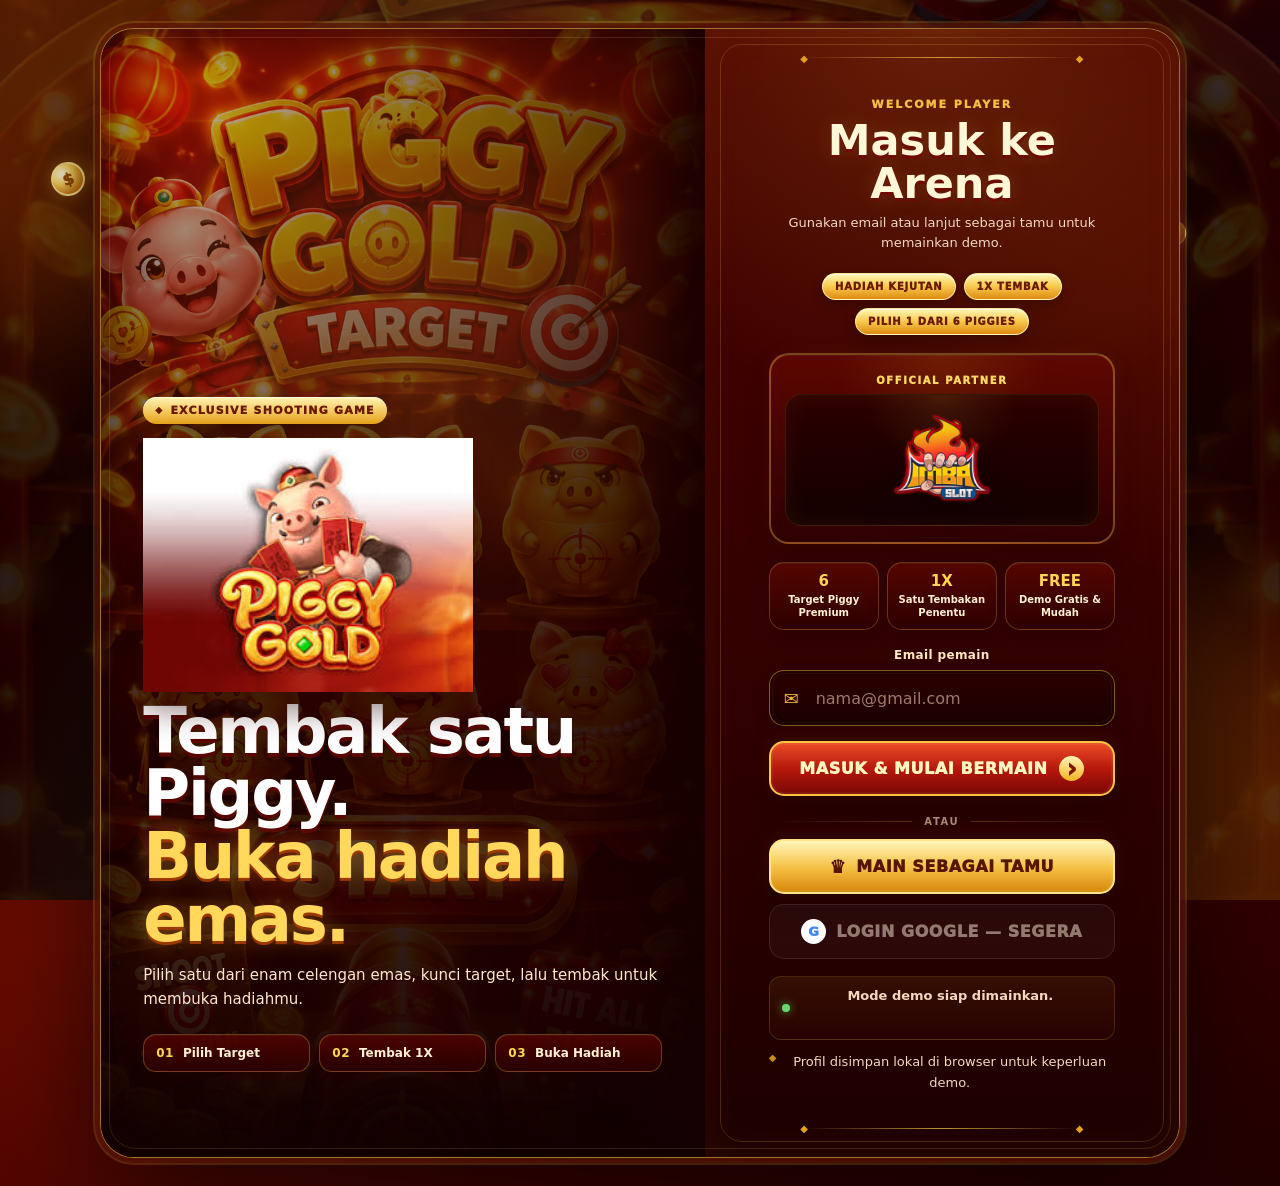
<file: index.html>
<!doctype html>
<html lang="id">
<head>
  <meta charset="utf-8" />
  <meta name="viewport" content="width=device-width, initial-scale=1, viewport-fit=cover" />
  <meta name="theme-color" content="#650600" />
  <meta name="description" content="Piggy Gold Target — game tembak hadiah sederhana." />
  <title>Piggy Gold Target</title>
  <link rel="icon" href="piggy-gold-logo.png" />
  <link rel="stylesheet" href="login.css?v=27" />
</head>
<body>
  <div class="luxury-bg" aria-hidden="true">
    <span class="glow glow-a"></span>
    <span class="glow glow-b"></span>
    <span class="coin coin-1">$</span>
    <span class="coin coin-2">$</span>
    <span class="coin coin-3">$</span>
    <span class="coin coin-4">$</span>
    <span class="coin coin-5">$</span>
    <span class="spark spark-1"></span>
    <span class="spark spark-2"></span>
    <span class="spark spark-3"></span>
  </div>

  <main class="login-shell">
    <section class="hero-panel" aria-label="Piggy Gold Target">
      <div class="hero-vignette"></div>
      <div class="hero-content">
        <span class="premium-badge">EXCLUSIVE SHOOTING GAME</span>
        <img class="hero-logo" src="piggy-gold-logo.png" alt="Piggy Gold" />
        <h1>Tembak satu Piggy.<br /><span>Buka hadiah emas.</span></h1>
        <p>Pilih satu dari enam celengan emas, kunci target, lalu tembak untuk membuka hadiahmu.</p>

        <div class="hero-features" aria-label="Fitur permainan">
          <div><b>01</b><span>Pilih Target</span></div>
          <div><b>02</b><span>Tembak 1X</span></div>
          <div><b>03</b><span>Buka Hadiah</span></div>
        </div>
      </div>
    </section>

    <section class="login-card" aria-label="Form login">
      <div class="ornament ornament-top"></div>
      <div class="ornament ornament-bottom"></div>

      <div class="login-heading">
        <span class="small-title">WELCOME PLAYER</span>
        <h2>Masuk ke Arena</h2>
        <p>Gunakan email atau lanjut sebagai tamu untuk memainkan demo.</p>

        <div class="login-hook">
          <span class="hook-pill">HADIAH KEJUTAN</span>
          <span class="hook-pill">1X TEMBAK</span>
          <span class="hook-pill">PILIH 1 DARI 6 PIGGIES</span>
        </div>

        <div class="partner-brand" aria-label="Logo IMBASLOT">
          <span class="partner-label">OFFICIAL PARTNER</span>
          <div class="partner-logo-wrap">
            <img class="partner-logo" src="imbaslot-logo.webp" alt="IMBASLOT" />
          </div>
        </div>

      <div class="player-attraction" aria-label="Keunggulan permainan">
        <div class="attraction-item"><b>6</b><span>Target Piggy Premium</span></div>
        <div class="attraction-item"><b>1X</b><span>Satu Tembakan Penentu</span></div>
        <div class="attraction-item"><b>FREE</b><span>Demo Gratis & Mudah</span></div>
      </div>

      <form id="loginForm" novalidate>
        <label for="emailInput">Email pemain</label>
        <div class="input-wrap">
          <span class="input-icon" aria-hidden="true">✉</span>
          <input id="emailInput" type="email" autocomplete="email" placeholder="nama@gmail.com" />
        </div>
        <button class="primary-button" type="submit">
          <span>MASUK &amp; MULAI BERMAIN</span>
          <i aria-hidden="true">›</i>
        </button>
      </form>

      <div class="separator"><span>ATAU</span></div>

      <button class="guest-button" id="guestBtn" type="button">
        <span class="guest-icon" aria-hidden="true">♛</span>
        MAIN SEBAGAI TAMU
      </button>

      <button class="google-button" id="googleBtn" type="button" disabled title="Aktif setelah konfigurasi Firebase diisi">
        <span class="google-mark">G</span>
        LOGIN GOOGLE — SEGERA
      </button>

      <div class="status-box">
        <span class="status-dot" aria-hidden="true"></span>
        <p class="status" id="statusText" role="status" aria-live="polite">Mode demo siap dimainkan.</p>
      </div>

      <div class="secure-note">
        <span aria-hidden="true">◆</span>
        <p>Profil disimpan lokal di browser untuk keperluan demo.</p>
      </div>
    </section>
  </main>

  <script src="login.js?v=27"></script>
</body>
</html>
</file>
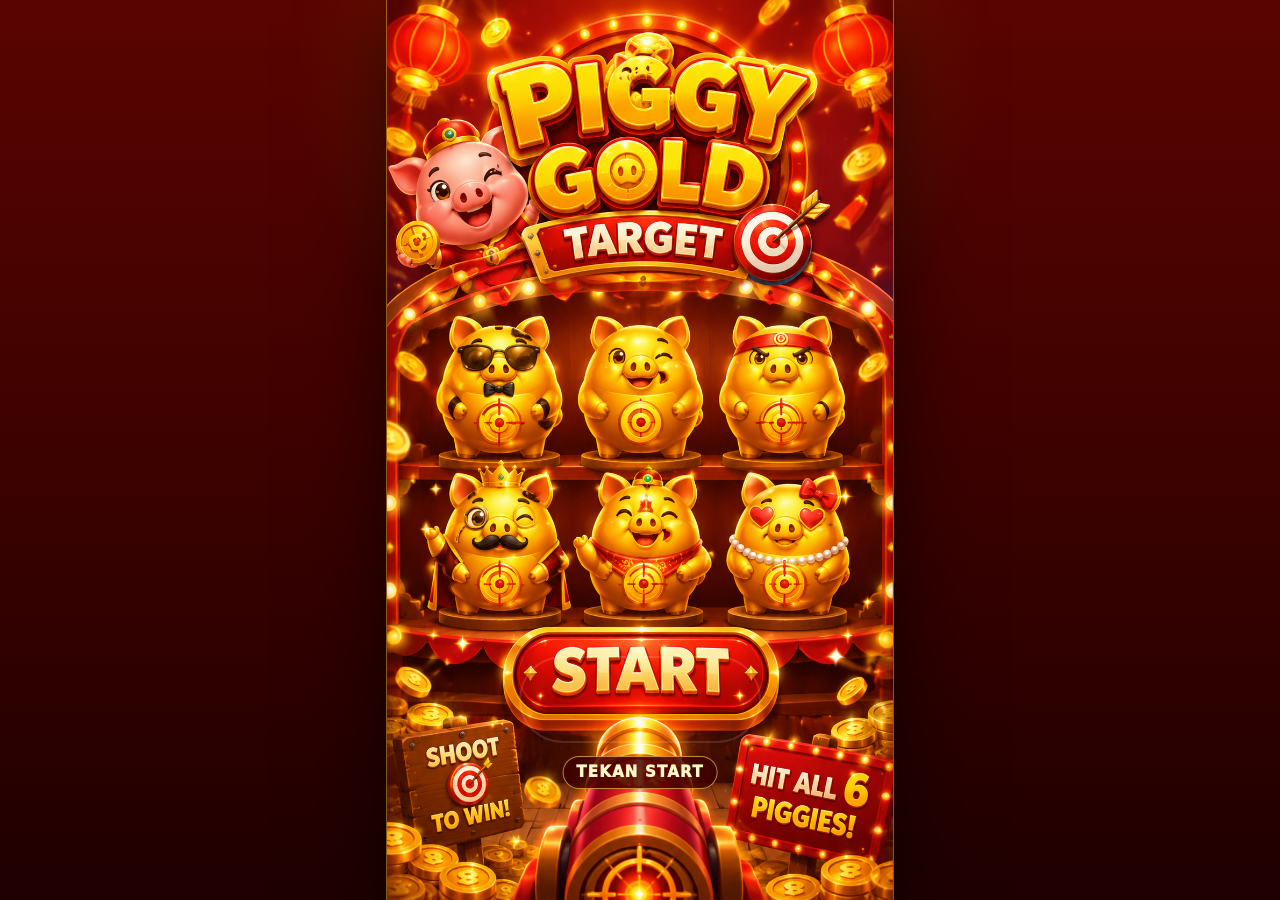
<file: game.html>
<!doctype html>
<html lang="id">
<head>
  <meta charset="utf-8" />
  <meta name="viewport" content="width=device-width, initial-scale=1, viewport-fit=cover" />
  <meta name="theme-color" content="#5d0500" />
  <meta name="description" content="Piggy Gold Target — pilih satu celengan emas, bidik, lalu tembak." />
  <title>Piggy Gold Target — Play</title>
  <link rel="icon" href="piggy-gold-logo.png" />
  <link rel="stylesheet" href="game.css?v=27" />
</head>
<body>
  <div class="loading-screen" id="loadingScreen" aria-live="polite">
    <img src="piggy-gold-logo.png" alt="Piggy Gold" />
    <div class="loading-bar"><span id="loadingProgress"></span></div>
    <p id="loadingText">Memuat permainan...</p>
  </div>

  <main class="game-shell" id="gameShell">
    <div class="portrait-stage" id="stage">
      <section class="scene start-scene is-active" id="startScene" aria-label="Layar mulai">
        <img src="start-screen.png" alt="Piggy Gold Target" draggable="false" />
        <button class="hotspot start-button" id="startButton" type="button" aria-label="Mulai permainan"></button>
        <div class="start-tip">TEKAN START</div>
      </section>

      <section class="scene play-scene" id="playScene" aria-label="Permainan Piggy Gold">
        <img class="game-background" src="gameplay-screen.png" alt="Enam target Piggy Gold" draggable="false" />
        <div class="money-mask" aria-hidden="true"></div>

        <div class="ambient-stage" aria-hidden="true">
          <span class="lantern-aura lantern-aura-left"></span>
          <span class="lantern-aura lantern-aura-right"></span>
          <span class="light-sweep"></span>
          <div class="floating-coins" id="floatingCoins"></div>
        </div>

        <div class="cannon-well" aria-hidden="true"></div>
        <div class="cannon-rig" id="cannonRig" aria-hidden="true">
          <div class="cannon-recoil" id="cannonRecoil">
            <img src="cannon-sprite.png" alt="" draggable="false" />
            <span class="cannon-energy"></span>
          </div>
        </div>

        <div class="top-panel">
          <div class="profile-chip" id="profileChip">PEMAIN TAMU</div>
          <div class="tools">
            <button id="soundButton" type="button" aria-label="Matikan suara">🔊</button>
            <button id="resetButton" type="button" aria-label="Ulang permainan">↻</button>
            <button id="exitButton" type="button" aria-label="Keluar">↪</button>
          </div>
        </div>

        <div class="status-banner" id="statusBanner">PILIH 1 DARI 6 PIGGIES</div>

        <div class="target-layer" id="targetLayer">
          <button class="pig-target pig-target-1" data-pig="1" type="button" aria-label="Pilih Piggy 1"><span>1</span></button>
          <button class="pig-target pig-target-2" data-pig="2" type="button" aria-label="Pilih Piggy 2"><span>2</span></button>
          <button class="pig-target pig-target-3" data-pig="3" type="button" aria-label="Pilih Piggy 3"><span>3</span></button>
          <button class="pig-target pig-target-4" data-pig="4" type="button" aria-label="Pilih Piggy 4"><span>4</span></button>
          <button class="pig-target pig-target-5" data-pig="5" type="button" aria-label="Pilih Piggy 5"><span>5</span></button>
          <button class="pig-target pig-target-6" data-pig="6" type="button" aria-label="Pilih Piggy 6"><span>6</span></button>
        </div>

        <div class="aim-beam" id="aimBeam" aria-hidden="true"></div>
        <div class="crosshair" id="crosshair" aria-hidden="true"><span></span></div>
        <div class="muzzle-glow" id="muzzleGlow" aria-hidden="true"></div>
        <div class="projectile" id="projectile" aria-hidden="true"></div>
        <div class="impact-flash" id="impactFlash" aria-hidden="true"></div>
        <div class="impact-ring" id="impactRing" aria-hidden="true"></div>
        <div class="crack-overlay" id="crackOverlay" aria-hidden="true">
          <i></i><i></i><i></i><i></i><i></i><i></i>
        </div>
        <div class="broken-pig" id="brokenPig" aria-hidden="true">
          <span class="broken-core"></span>
          <span class="fragment f1"></span><span class="fragment f2"></span><span class="fragment f3"></span>
          <span class="fragment f4"></span><span class="fragment f5"></span><span class="fragment f6"></span><span class="fragment f7"></span><span class="fragment f8"></span><span class="fragment f9"></span><span class="fragment f10"></span><span class="coin-frag c1"></span><span class="coin-frag c2"></span><span class="coin-frag c3"></span><span class="coin-frag c4"></span>
        </div>
        <div class="particle-layer" id="particleLayer" aria-hidden="true"></div>
        <div class="floating-result" id="floatingResult" aria-hidden="true"></div>

        <button class="hotspot shoot-button" id="shootButton" type="button" aria-label="Tembak" disabled></button>
        <div class="shoot-hint" id="shootHint">PILIH TARGET DAHULU</div>
      </section>
    </div>
  </main>

  <section class="result-overlay is-hidden" id="resultOverlay" role="dialog" aria-modal="true" aria-labelledby="resultText">
    <div class="result-backdrop"></div>

    <div class="result-card result-win is-hidden" id="winResult">
      <img src="win-screen.png" alt="Selamat, Anda mendapatkan hadiah" draggable="false" />
      <div class="prize-cover" id="prizeCover">5.000</div>
      <button class="hotspot win-claim" id="winClaimButton" type="button" aria-label="Klaim hadiah"></button>
      <a class="admin-chat-button" id="adminChatButton" href="https://t.me/pusat_officialbot" target="_blank" rel="noopener noreferrer" aria-label="Chat petugas admin penyelenggara">CHAT PETUGAS ADMIN PENYELENGGARA</a>
    </div>

    <div class="result-card result-zonk is-hidden" id="zonkResult">
      <img src="zonk-screen.png" alt="Anda kurang beruntung, ZONK" draggable="false" />
      <button class="hotspot zonk-claim" id="zonkClaimButton" type="button" aria-label="Tutup hasil"></button>
    </div>

    <div class="result-actions">
      <button id="playAgainButton" type="button">MAIN ULANG</button>
      <button id="backButton" type="button">KEMBALI KE LOGIN</button>
    </div>
    <p class="sr-only" id="resultText"></p>
  </section>

  <div class="toast" id="toast" role="status" aria-live="polite"></div>

  <script src="game.js?v=27"></script>
</body>
</html>
</file>
<file: login.css>
:root {
  font-family: Inter, ui-sans-serif, system-ui, -apple-system, BlinkMacSystemFont, "Segoe UI", sans-serif;
  color-scheme: dark;
  --gold-1: #fff2a4;
  --gold-2: #ffd348;
  --gold-3: #d77a05;
  --red-1: #c82616;
  --red-2: #7d0804;
  --red-3: #360000;
  --cream: #fff1c7;
  --muted: #dbbca7;
}

* { box-sizing: border-box; }
html, body { min-height: 100%; }
body {
  margin: 0;
  min-height: 100svh;
  display: grid;
  place-items: center;
  overflow-x: hidden;
  padding: 28px;
  color: #fff;
  background:
    radial-gradient(circle at 50% -10%, rgba(255,147,16,.22), transparent 34%),
    radial-gradient(circle at 16% 76%, rgba(255,86,0,.15), transparent 28%),
    linear-gradient(145deg, #160000 0%, #5c0500 46%, #220000 100%);
}

button, input { font: inherit; }
button { -webkit-tap-highlight-color: transparent; touch-action: manipulation; }

.luxury-bg {
  position: fixed;
  inset: 0;
  overflow: hidden;
  pointer-events: none;
  background:
    linear-gradient(rgba(30,0,0,.55), rgba(22,0,0,.78)),
    url("start-screen.png") center/cover no-repeat;
  filter: saturate(.95);
}
.luxury-bg::before {
  content: "";
  position: absolute;
  inset: 0;
  background:
    linear-gradient(110deg, transparent 16%, rgba(255,223,134,.08) 31%, transparent 45%),
    radial-gradient(circle at 50% 46%, transparent 0 24%, rgba(15,0,0,.6) 80%);
  animation: backgroundSweep 8s ease-in-out infinite;
}
.glow {
  position: absolute;
  width: 38vw;
  aspect-ratio: 1;
  border-radius: 50%;
  filter: blur(65px);
  opacity: .25;
  background: #ff6f00;
  animation: glowBreath 4s ease-in-out infinite;
}
.glow-a { left: -12vw; top: -12vw; }
.glow-b { right: -10vw; bottom: -14vw; animation-delay: -2s; }
.coin {
  position: absolute;
  width: 34px;
  aspect-ratio: 1;
  display: grid;
  place-items: center;
  border-radius: 50%;
  color: #9e4b00;
  font-weight: 1000;
  background: radial-gradient(circle at 34% 28%, #fff7c9 0 8%, #ffd75a 34%, #c96a00 78%);
  border: 2px solid rgba(255,235,143,.85);
  box-shadow: 0 0 18px rgba(255,178,39,.4);
  animation: coinFloat 6s ease-in-out infinite;
}
.coin-1 { left: 4%; top: 18%; transform: rotate(-18deg); }
.coin-2 { right: 7%; top: 24%; animation-delay: -1.4s; transform: rotate(20deg) scale(.78); }
.coin-3 { left: 12%; bottom: 12%; animation-delay: -2.7s; transform: rotate(38deg) scale(1.15); }
.coin-4 { right: 16%; bottom: 8%; animation-delay: -3.8s; transform: rotate(-27deg) scale(.88); }
.coin-5 { left: 48%; top: 7%; animation-delay: -4.7s; transform: scale(.68); }
.spark {
  position: absolute;
  width: 8px;
  aspect-ratio: 1;
  border-radius: 50%;
  background: #fff0a4;
  box-shadow: 0 0 18px #ffbd2f;
  animation: sparkBlink 2.4s ease-in-out infinite;
}
.spark-1 { left: 18%; top: 38%; }
.spark-2 { right: 21%; top: 62%; animation-delay: -.8s; }
.spark-3 { left: 44%; bottom: 12%; animation-delay: -1.6s; }

.login-shell {
  position: relative;
  z-index: 2;
  width: min(1080px, 100%);
  min-height: 650px;
  display: grid;
  grid-template-columns: 1.12fr .88fr;
  overflow: hidden;
  border: 1px solid rgba(255,211,95,.55);
  border-radius: 34px;
  background: rgba(33,0,0,.74);
  box-shadow:
    0 0 0 5px rgba(76,4,0,.58),
    0 0 0 7px rgba(255,191,57,.17),
    0 36px 120px rgba(0,0,0,.68),
    inset 0 0 48px rgba(255,129,17,.06);
  backdrop-filter: blur(18px);
}
.login-shell::before {
  content: "";
  position: absolute;
  inset: 8px;
  z-index: 5;
  border: 1px solid rgba(255,219,121,.13);
  border-radius: 27px;
  pointer-events: none;
}

.hero-panel {
  position: relative;
  min-height: 650px;
  overflow: hidden;
  background:
    linear-gradient(90deg, rgba(63,2,0,.18), rgba(31,0,0,.8)),
    url("start-screen.png") center 18%/cover no-repeat;
}
.hero-panel::before {
  content: "";
  position: absolute;
  inset: 0;
  background:
    linear-gradient(180deg, rgba(255,117,0,.05), rgba(31,0,0,.62) 55%, rgba(20,0,0,.93)),
    radial-gradient(circle at 50% 30%, rgba(255,203,71,.16), transparent 38%);
}
.hero-vignette {
  position: absolute;
  inset: 0;
  box-shadow: inset -40px 0 65px rgba(22,0,0,.72), inset 0 -70px 90px rgba(16,0,0,.82);
}
.hero-content {
  position: absolute;
  inset: auto 7% 7.5%;
  z-index: 2;
}
.premium-badge {
  display: inline-flex;
  align-items: center;
  gap: 7px;
  padding: 7px 12px;
  border-radius: 999px;
  color: #6a1a00;
  background: linear-gradient(180deg, #fff3b3, #eaa519);
  box-shadow: inset 0 1px rgba(255,255,255,.7), 0 7px 18px rgba(0,0,0,.25);
  font-size: 11px;
  font-weight: 1000;
  letter-spacing: .11em;
}
.premium-badge::before { content: "◆"; font-size: 9px; }
.hero-logo {
  display: block;
  width: min(330px, 68%);
  margin: 14px 0 4px;
  filter: drop-shadow(0 14px 18px rgba(35,0,0,.62));
}
.hero-panel h1 {
  margin: 8px 0 12px;
  font-size: clamp(38px, 5vw, 64px);
  line-height: .98;
  letter-spacing: -.035em;
  text-shadow: 0 4px 0 #5a0600, 0 12px 24px rgba(0,0,0,.45);
}
.hero-panel h1 span {
  color: #ffd75a;
  text-shadow: 0 3px 0 #9c3700, 0 0 22px rgba(255,191,47,.35);
}
.hero-panel p {
  max-width: 580px;
  margin: 0;
  color: #ffe8cf;
  font-size: 15px;
  line-height: 1.65;
}
.hero-features {
  display: grid;
  grid-template-columns: repeat(3, 1fr);
  gap: 9px;
  margin-top: 22px;
}
.hero-features div {
  min-width: 0;
  padding: 11px 12px;
  display: flex;
  align-items: center;
  gap: 9px;
  border: 1px solid rgba(255,209,86,.28);
  border-radius: 13px;
  background: linear-gradient(180deg, rgba(92,4,0,.72), rgba(44,0,0,.82));
  box-shadow: inset 0 1px rgba(255,255,255,.04);
}
.hero-features b {
  color: #ffd656;
  font-size: 12px;
  letter-spacing: .04em;
}
.hero-features span {
  overflow: hidden;
  color: #fff0d3;
  font-size: 12px;
  font-weight: 850;
  white-space: nowrap;
  text-overflow: ellipsis;
}

.login-card {
  position: relative;
  padding: clamp(38px, 5vw, 64px);
  display: flex;
  flex-direction: column;
  justify-content: center;
  background:
    radial-gradient(circle at 50% 0%, rgba(255,152,24,.1), transparent 36%),
    linear-gradient(180deg, rgba(69,2,0,.96), rgba(31,0,0,.98));
}
.login-card::before {
  content: "";
  position: absolute;
  inset: 15px;
  border: 1px solid rgba(255,205,85,.18);
  border-radius: 22px;
  pointer-events: none;
}
.ornament {
  position: absolute;
  left: 50%;
  width: 58%;
  height: 1px;
  transform: translateX(-50%);
  background: linear-gradient(90deg, transparent, rgba(255,208,81,.7), transparent);
}
.ornament::before,
.ornament::after {
  content: "◆";
  position: absolute;
  top: 50%;
  transform: translateY(-50%);
  color: #e5a11f;
  font-size: 10px;
}
.ornament::before { left: -4px; }
.ornament::after { right: -4px; }
.ornament-top { top: 28px; }
.ornament-bottom { bottom: 28px; }
.login-heading { position: relative; z-index: 1; text-align: center; }
.small-title {
  color: #f4bd43;
  font-size: 11px;
  font-weight: 1000;
  letter-spacing: .18em;
}
.login-heading h2 {
  margin: 7px 0 8px;
  font-size: clamp(30px, 4vw, 43px);
  line-height: 1;
  color: #fff7d6;
  text-shadow: 0 3px #6f0a03;
}
.login-heading p {
  max-width: 380px;
  margin: 0 auto 24px;
  color: var(--muted);
  font-size: 13px;
  line-height: 1.55;
}
form, .separator, .guest-button, .google-button, .status-box, .secure-note { position: relative; z-index: 1; }
label {
  display: block;
  margin: 0 0 8px;
  color: #ffe7bf;
  font-size: 12px;
  font-weight: 900;
  letter-spacing: .03em;
}
.input-wrap { position: relative; }
.input-icon {
  position: absolute;
  left: 15px;
  top: 50%;
  z-index: 2;
  transform: translateY(-50%);
  color: #f2b43a;
  font-size: 18px;
}
input {
  width: 100%;
  min-height: 56px;
  padding: 0 16px 0 46px;
  color: #fff8df;
  border: 1px solid rgba(255,209,83,.43);
  border-radius: 15px;
  outline: none;
  background: linear-gradient(180deg, rgba(44,0,0,.82), rgba(25,0,0,.92));
  box-shadow: inset 0 2px 8px rgba(0,0,0,.28), 0 7px 18px rgba(0,0,0,.12);
  transition: border-color .2s, box-shadow .2s, transform .2s;
}
input::placeholder { color: #9d7a6c; }
input:focus {
  border-color: #ffd65a;
  box-shadow: 0 0 0 3px rgba(255,199,47,.14), inset 0 2px 8px rgba(0,0,0,.25);
  transform: translateY(-1px);
}
.primary-button,
.guest-button,
.google-button {
  width: 100%;
  min-height: 55px;
  border-radius: 15px;
  font-weight: 1000;
  letter-spacing: .035em;
}
.primary-button {
  position: relative;
  margin-top: 15px;
  overflow: hidden;
  display: flex;
  align-items: center;
  justify-content: center;
  gap: 12px;
  color: #fff7bf;
  border: 2px solid #ffc446;
  background: linear-gradient(180deg, #ec4c25 0%, #b4170c 52%, #7b0704 100%);
  box-shadow: inset 0 0 0 3px rgba(89,2,0,.65), inset 0 2px rgba(255,255,255,.18), 0 13px 28px rgba(0,0,0,.32), 0 0 24px rgba(255,131,15,.10);
  cursor: pointer;
}
.primary-button::before {
  content: "";
  position: absolute;
  top: -30%;
  left: -70%;
  width: 42%;
  height: 160%;
  transform: rotate(20deg);
  background: linear-gradient(90deg, transparent, rgba(255,255,255,.28), transparent);
  animation: buttonShine 3.2s ease-in-out infinite;
}
.primary-button i {
  width: 25px;
  height: 25px;
  display: grid;
  place-items: center;
  border-radius: 50%;
  color: #7b1300;
  background: linear-gradient(180deg, #fff5b8, #f3b323);
  font-size: 24px;
  font-style: normal;
  line-height: 1;
}
.primary-button:hover { filter: brightness(1.08); transform: translateY(-1px); }
.primary-button:active { transform: translateY(1px) scale(.995); }
.primary-button.is-loading { pointer-events: none; filter: saturate(.7); }

.separator {
  display: grid;
  grid-template-columns: 1fr auto 1fr;
  align-items: center;
  gap: 12px;
  margin: 20px 0 4px;
  color: #a98979;
  font-size: 10px;
  font-weight: 900;
  letter-spacing: .16em;
}
.separator::before,
.separator::after {
  content: "";
  height: 1px;
  background: linear-gradient(90deg, transparent, rgba(255,215,111,.22));
}
.separator::after { transform: scaleX(-1); }
.guest-button {
  margin-top: 12px;
  display: flex;
  align-items: center;
  justify-content: center;
  gap: 10px;
  color: #571600;
  border: 2px solid #ffe58a;
  background: linear-gradient(180deg, #fff5b9, #f5c145 52%, #d8870a 100%);
  box-shadow: inset 0 1px rgba(255,255,255,.7), 0 10px 22px rgba(0,0,0,.23);
  cursor: pointer;
}
.guest-button:hover { filter: brightness(1.04); transform: translateY(-1px); }
.guest-icon { font-size: 18px; }
.google-button {
  margin-top: 10px;
  display: flex;
  align-items: center;
  justify-content: center;
  gap: 10px;
  color: #927a70;
  border: 1px solid rgba(255,255,255,.10);
  background: rgba(255,255,255,.035);
  cursor: not-allowed;
}
.google-mark {
  width: 25px;
  height: 25px;
  display: grid;
  place-items: center;
  border-radius: 50%;
  color: #4285f4;
  background: #fff;
  font-size: 13px;
  font-weight: 1000;
}
.status-box {
  min-height: 36px;
  margin-top: 17px;
  padding: 9px 12px;
  display: flex;
  align-items: center;
  gap: 9px;
  border: 1px solid rgba(255,211,91,.16);
  border-radius: 12px;
  background: rgba(255,184,35,.04);
}
.status-dot {
  width: 8px;
  aspect-ratio: 1;
  flex: 0 0 auto;
  border-radius: 50%;
  background: #64d86d;
  box-shadow: 0 0 10px rgba(100,216,109,.72);
  animation: statusPulse 1.6s ease-in-out infinite;
}
.status {
  margin: 0;
  color: #f2d98a;
  font-size: 11px;
  font-weight: 800;
}
.secure-note {
  margin-top: 12px;
  display: flex;
  justify-content: center;
  gap: 8px;
  color: #8f7269;
  font-size: 10px;
  text-align: center;
}
.secure-note p { margin: 0; }
.secure-note span { color: #c88c21; }

@keyframes backgroundSweep {
  0%,18% { transform: translateX(-10%); opacity: .3; }
  45% { transform: translateX(18%); opacity: .9; }
  70%,100% { transform: translateX(18%); opacity: .3; }
}
@keyframes glowBreath { 50% { transform: scale(1.12); opacity: .36; } }
@keyframes coinFloat { 50% { translate: 0 -15px; rotate: 18deg; } }
@keyframes sparkBlink { 50% { opacity: .2; transform: scale(.55); } }
@keyframes buttonShine {
  0%,20% { left: -70%; }
  58%,100% { left: 130%; }
}
@keyframes statusPulse { 50% { opacity: .45; transform: scale(.8); } }

@media (max-width: 820px) {
  body { padding: 0; place-items: stretch; }
  .login-shell {
    width: 100%;
    min-height: 100svh;
    display: block;
    border: 0;
    border-radius: 0;
    box-shadow: none;
  }
  .login-shell::before { display: none; }
  .hero-panel {
    min-height: 43svh;
    background-position: center 14%;
  }
  .hero-vignette { box-shadow: inset 0 -70px 80px rgba(25,0,0,.92); }
  .hero-content { inset: auto 20px 20px; }
  .premium-badge { font-size: 9px; }
  .hero-logo { width: 185px; margin-top: 8px; }
  .hero-panel h1 { margin: 4px 0 8px; font-size: 31px; }
  .hero-panel p { display: none; }
  .hero-features { margin-top: 14px; gap: 6px; }
  .hero-features div { padding: 8px; justify-content: center; }
  .hero-features b { display: none; }
  .hero-features span { font-size: 10px; }
  .login-card {
    min-height: 57svh;
    padding: 34px 22px 46px;
  }
  .ornament-top { top: 19px; }
  .ornament-bottom { bottom: 19px; }
  .login-heading h2 { font-size: 31px; }
  .login-heading p { margin-bottom: 20px; }
  .coin { opacity: .55; }
}

@media (max-width: 420px) {
  .hero-panel { min-height: 40svh; }
  .login-card { min-height: 60svh; }
  .hero-panel h1 { font-size: 27px; }
  .hero-features div { padding: 7px 5px; }
  .hero-features span { font-size: 9px; }
}

@media (prefers-reduced-motion: reduce) {
  *, *::before, *::after {
    animation-duration: .01ms !important;
    animation-iteration-count: 1 !important;
    transition-duration: .01ms !important;
  }
}


/* V26 IMBASLOT logo on login */
.partner-brand {
  margin: 18px auto 22px;
  width: min(100%, 360px);
  padding: 14px 14px 16px;
  border-radius: 20px;
  border: 1px solid rgba(255,208,84,.24);
  background:
    radial-gradient(circle at 50% 0%, rgba(255,183,43,.12), transparent 42%),
    linear-gradient(180deg, rgba(100,8,0,.78), rgba(46,0,0,.88));
  box-shadow: inset 0 1px rgba(255,255,255,.05), 0 12px 24px rgba(0,0,0,.18);
}
.partner-label {
  display: inline-block;
  margin-bottom: 8px;
  color: #ffd966;
  font-size: 10px;
  font-weight: 1000;
  letter-spacing: .16em;
}
.partner-logo-wrap {
  display: grid;
  place-items: center;
  padding: 10px 12px;
  border-radius: 16px;
  background: linear-gradient(180deg, rgba(42,0,0,.96), rgba(18,0,0,.98));
  border: 1px solid rgba(255,209,87,.12);
  box-shadow: inset 0 0 24px rgba(255,132,11,.08);
}
.partner-logo {
  width: min(100%, 230px);
  max-height: 110px;
  object-fit: contain;
  display: block;
  filter: drop-shadow(0 10px 18px rgba(0,0,0,.34));
}
@media (max-width: 860px) {
  .partner-brand { width: min(100%, 420px); }
  .partner-logo { max-height: 92px; }
}


/* V27 login richer luxury look */
.login-card {
  background:
    radial-gradient(circle at 50% 0%, rgba(255,187,39,.16), transparent 34%),
    radial-gradient(circle at 100% 24%, rgba(255,111,0,.09), transparent 28%),
    linear-gradient(180deg, rgba(76,2,0,.98), rgba(29,0,0,.99));
  box-shadow: inset 0 0 42px rgba(255,165,34,.06);
}
.login-heading h2 {
  text-shadow: 0 3px #6f0a03, 0 0 22px rgba(255,191,62,.18);
}
.login-heading p {
  color: #f5d8bf;
}
.login-hook {
  display: flex;
  flex-wrap: wrap;
  justify-content: center;
  gap: 8px;
  margin: -4px auto 18px;
}
.hook-pill {
  padding: 7px 12px;
  border-radius: 999px;
  color: #6b1a00;
  font-size: 10px;
  font-weight: 1000;
  letter-spacing: .08em;
  background: linear-gradient(180deg, #fff5b6 0%, #f8cb4d 48%, #de8a11 100%);
  border: 1px solid rgba(255,247,185,.8);
  box-shadow: inset 0 1px rgba(255,255,255,.55), 0 6px 14px rgba(0,0,0,.2);
}
.partner-brand {
  margin: 18px auto 18px;
  border: 2px solid rgba(255,208,84,.34);
  box-shadow: inset 0 1px rgba(255,255,255,.05), 0 12px 24px rgba(0,0,0,.18), 0 0 22px rgba(255,177,35,.06);
}
.partner-logo-wrap {
  background:
    radial-gradient(circle at 50% 0%, rgba(255,206,81,.12), transparent 38%),
    linear-gradient(180deg, rgba(42,0,0,.96), rgba(18,0,0,.98));
}
.player-attraction {
  display: grid;
  grid-template-columns: repeat(3, 1fr);
  gap: 8px;
  margin: 0 0 18px;
  position: relative;
  z-index: 1;
}
.attraction-item {
  padding: 11px 8px 10px;
  text-align: center;
  border-radius: 15px;
  border: 1px solid rgba(255,211,100,.24);
  background: linear-gradient(180deg, rgba(94,8,0,.76), rgba(45,0,0,.86));
  box-shadow: inset 0 1px rgba(255,255,255,.05), 0 8px 20px rgba(0,0,0,.12);
}
.attraction-item b {
  display: block;
  margin-bottom: 4px;
  color: #ffd556;
  font-size: 15px;
  line-height: 1;
}
.attraction-item span {
  display: block;
  color: #fff0d3;
  font-size: 10px;
  font-weight: 800;
  line-height: 1.3;
}
.primary-button, .guest-button {
  box-shadow: inset 0 0 0 2px rgba(255,245,182,.06), 0 13px 28px rgba(0,0,0,.32), 0 0 24px rgba(255,131,15,.10);
}
.input-wrap::after {
  content: "";
  position: absolute;
  inset: 3px;
  border-radius: 13px;
  border: 1px solid rgba(255,230,144,.05);
  pointer-events: none;
}
.status-box {
  background: linear-gradient(180deg, rgba(255,184,35,.08), rgba(83,19,0,.12));
}
@media (max-width: 820px) {
  .login-hook { gap: 6px; margin-bottom: 14px; }
  .hook-pill { padding: 6px 9px; font-size: 9px; }
  .player-attraction { gap: 6px; margin-bottom: 14px; }
  .attraction-item { padding: 9px 6px; border-radius: 12px; }
  .attraction-item b { font-size: 13px; }
  .attraction-item span { font-size: 9px; }
}
</file>
<file: game.css>
:root {
  font-family: Inter, system-ui, -apple-system, BlinkMacSystemFont, "Segoe UI", sans-serif;
  color-scheme: dark;
  --stage-ratio: 941 / 1672;
}
* { box-sizing: border-box; }
html, body { margin: 0; min-height: 100%; background: #220000; }
body { overflow: hidden; user-select: none; -webkit-user-select: none; }
button { font: inherit; -webkit-tap-highlight-color: transparent; touch-action: manipulation; }
.sr-only { position: absolute; width: 1px; height: 1px; padding: 0; margin: -1px; overflow: hidden; clip: rect(0,0,0,0); white-space: nowrap; border: 0; }

.loading-screen {
  position: fixed;
  inset: 0;
  z-index: 300;
  display: grid;
  place-content: center;
  justify-items: center;
  gap: 16px;
  background:
    radial-gradient(circle at 50% 22%, rgba(255,162,0,.35), transparent 35%),
    linear-gradient(180deg, #7c0803, #260000);
  transition: opacity .35s, visibility .35s;
}
.loading-screen.is-hidden { opacity: 0; visibility: hidden; pointer-events: none; }
.loading-screen img { width: min(260px, 70vw); filter: drop-shadow(0 12px 18px rgba(0,0,0,.45)); }
.loading-screen p { margin: 0; color: #ffe6aa; font-weight: 900; }
.loading-bar { width: min(320px, 76vw); height: 12px; overflow: hidden; border: 2px solid #f5b928; border-radius: 999px; background: #390300; box-shadow: inset 0 0 0 2px #1b0000; }
.loading-bar span { display: block; width: 0; height: 100%; border-radius: inherit; background: linear-gradient(90deg, #ff8b00, #ffe06b); transition: width .25s; }

.game-shell {
  width: 100%;
  min-height: 100svh;
  display: grid;
  place-items: center;
  background:
    radial-gradient(circle at 50% 8%, rgba(255,142,0,.25), transparent 33%),
    linear-gradient(180deg, #5a0400, #1f0000);
}
.portrait-stage {
  position: relative;
  width: min(100vw, calc(100svh * 941 / 1672));
  aspect-ratio: var(--stage-ratio);
  max-height: 100svh;
  overflow: hidden;
  isolation: isolate;
  background: #5d0500;
  box-shadow: 0 0 0 1px rgba(255,205,70,.45), 0 22px 80px rgba(0,0,0,.62);
}
.scene {
  position: absolute;
  inset: 0;
  opacity: 0;
  visibility: hidden;
  pointer-events: none;
  transform: scale(1.025);
  transition: opacity .4s ease, transform .4s ease, visibility .4s;
}
.scene.is-active { opacity: 1; visibility: visible; pointer-events: auto; transform: scale(1); }
.scene > img, .game-background { width: 100%; height: 100%; display: block; object-fit: cover; pointer-events: none; }
.hotspot { position: absolute; border: 0; background: transparent; padding: 0; cursor: pointer; }

.start-button { left: 23.5%; top: 72.3%; width: 53%; height: 10.8%; border-radius: 999px; z-index: 4; }
.start-button::after {
  content: "";
  position: absolute;
  inset: 5%;
  border-radius: 999px;
  box-shadow: 0 0 0 0 rgba(255,238,148,.75), inset 0 0 0 2px rgba(255,255,255,.12);
  animation: buttonPulse 1.15s ease-in-out infinite;
}
.start-tip {
  position: absolute;
  left: 50%;
  top: 84%;
  z-index: 3;
  transform: translateX(-50%);
  padding: .42em .85em;
  border-radius: 999px;
  color: #fff8c7;
  background: rgba(62,0,0,.8);
  border: 1px solid rgba(255,210,82,.65);
  font-size: clamp(9px,2.4vw,15px);
  font-weight: 1000;
  letter-spacing: .08em;
  animation: tipFloat 1.35s ease-in-out infinite;
}

.top-panel { position: absolute; inset: 1.4% 2% auto; z-index: 35; display: flex; justify-content: space-between; align-items: center; pointer-events: none; }
.profile-chip { max-width: 48%; overflow: hidden; text-overflow: ellipsis; white-space: nowrap; padding: 6px 10px; border: 1px solid rgba(255,207,78,.74); border-radius: 999px; color: #fff0af; background: rgba(55,0,0,.82); font-size: clamp(8px,2vw,13px); font-weight: 1000; }
.tools { display: flex; gap: 5px; pointer-events: auto; }
.tools button { width: clamp(31px,7vw,44px); aspect-ratio: 1; border: 2px solid #ffc741; border-radius: 50%; color: #fff0ad; background: rgba(67,4,0,.86); cursor: pointer; box-shadow: 0 4px 12px rgba(0,0,0,.32); }
.tools button:active { transform: scale(.93); }
.status-banner {
  position: absolute;
  left: 18%;
  right: 18%;
  top: 20.6%;
  z-index: 24;
  padding: .46em .7em;
  border-radius: 999px;
  text-align: center;
  color: #fff6c7;
  background: rgba(70,4,0,.74);
  border: 1px solid rgba(255,211,84,.65);
  font-size: clamp(9px,2.2vw,15px);
  font-weight: 1000;
  text-shadow: 0 2px #5c0700;
  opacity: .95;
}

.target-layer { position: absolute; inset: 0; z-index: 10; }
.pig-target {
  position: absolute;
  width: 26%;
  height: 17%;
  border: 0;
  border-radius: 46%;
  background: transparent;
  cursor: crosshair;
}
.pig-target::before {
  content: "";
  position: absolute;
  inset: 6%;
  border: 3px solid rgba(255,239,151,.95);
  border-radius: 46%;
  opacity: 0;
  box-shadow: 0 0 22px rgba(255,181,20,.92), inset 0 0 20px rgba(255,219,97,.35);
  transition: opacity .16s;
}
.pig-target span {
  position: absolute;
  right: 6%;
  top: 5%;
  min-width: 24px;
  height: 24px;
  display: grid;
  place-items: center;
  border-radius: 50%;
  color: #6b1700;
  background: #ffd34e;
  border: 2px solid #fff1a1;
  opacity: .78;
  font-size: 11px;
  font-weight: 1000;
}
.pig-target:hover::before, .pig-target:focus-visible::before { opacity: .52; }
.pig-target.is-selected::before { opacity: 1; animation: targetPulse .68s ease-in-out infinite; }
.pig-target.is-locked { pointer-events: none; }
.pig-target-1 { left: 7.5%; top: 24.3%; }
.pig-target-2 { left: 37%; top: 24.3%; }
.pig-target-3 { left: 66.5%; top: 24.3%; }
.pig-target-4 { left: 7.5%; top: 42.2%; }
.pig-target-5 { left: 37%; top: 42.2%; }
.pig-target-6 { left: 66.5%; top: 42.2%; }

.crosshair { display:none !important; 
  position: absolute;
  z-index: 17;
  width: 11.8%;
  aspect-ratio: 1;
  margin: -5.9% 0 0 -5.9%;
  border: clamp(2px,.55vw,4px) solid #fff3ab;
  border-radius: 50%;
  opacity: 0;
  transform: scale(.55) rotate(-20deg);
  pointer-events: none;
  filter: drop-shadow(0 0 10px #ff9f00);
  transition: left .44s cubic-bezier(.2,.9,.2,1), top .44s cubic-bezier(.2,.9,.2,1), opacity .15s, transform .28s;
}
.crosshair.is-visible { opacity: 1; transform: scale(1) rotate(0); animation: crosshairPulse .85s ease-in-out infinite; }
.crosshair::before, .crosshair::after { content: ""; position: absolute; background: #fff4b8; box-shadow: 0 0 10px #ff9e00; }
.crosshair::before { width: 4%; left: 48%; top: -28%; bottom: -28%; }
.crosshair::after { height: 4%; top: 48%; left: -28%; right: -28%; }
.crosshair span { position: absolute; inset: 28%; border: 2px solid #e53012; border-radius: 50%; }
.aim-beam { display:none !important; 
  position: absolute;
  z-index: 16;
  left: 50%;
  top: 78.8%;
  width: 0;
  height: .45%;
  border-radius: 999px;
  transform-origin: 0 50%;
  opacity: 0;
  pointer-events: none;
  background: linear-gradient(90deg, rgba(255,255,230,.98), rgba(255,216,80,.96) 40%, rgba(255,115,0,.55) 74%, transparent);
  box-shadow: 0 0 13px rgba(255,207,69,.96), 0 0 32px rgba(255,95,0,.48);
}
.aim-beam.is-visible { opacity: .72; animation: beamPulse .72s ease-in-out infinite; }
.aim-beam.is-blasting { opacity: 1; height: .7%; filter: brightness(1.5); }
.muzzle-glow {
  position: absolute;
  left: 50%;
  top: 78.8%;
  z-index: 19;
  width: 9%;
  aspect-ratio: 1;
  margin: -4.5%;
  border-radius: 50%;
  opacity: 0;
  pointer-events: none;
  background: radial-gradient(circle, #fff 0 8%, #fff4a6 15%, #ff9b00 42%, rgba(255,62,0,.15) 65%, transparent 72%);
  mix-blend-mode: screen;
}
.muzzle-glow.is-active { animation: muzzleBurst .38s ease-out; }
.projectile {
  position: absolute;
  z-index: 20;
  width: 2.5%;
  aspect-ratio: .65;
  margin: -1.9% 0 0 -1.25%;
  border-radius: 50% 50% 45% 45%;
  opacity: 0;
  pointer-events: none;
  background: linear-gradient(180deg,#fffbd7,#ffd140 42%,#d84700);
  box-shadow: 0 0 15px #fff4aa, 0 0 28px #ff8300;
}
.projectile::after { content: ""; position: absolute; left: 50%; top: 70%; width: 32%; height: 360%; transform: translateX(-50%); border-radius: 999px; background: linear-gradient(#ffd44d, transparent); filter: blur(1px); }
.impact-flash, .impact-ring, .crack-overlay, .broken-pig, .floating-result { position: absolute; z-index: 22; pointer-events: none; opacity: 0; }
.impact-flash { width: 24%; aspect-ratio: 1; margin: -12%; border-radius: 50%; background: radial-gradient(circle,#fff 0 7%,#fff28d 12%,#ff8b00 36%,rgba(255,55,0,.2) 58%,transparent 72%); mix-blend-mode: screen; }
.impact-flash.is-active { animation: impactBurst .48s ease-out; }
.impact-ring { width: 8%; aspect-ratio: 1; margin: -4%; border: 3px solid #fff1a0; border-radius: 50%; box-shadow: 0 0 18px #ffab00; }
.impact-ring.is-active { animation: ringExpand .55s ease-out; }
.crack-overlay { width: 25%; aspect-ratio: 1; margin: -12.5%; }
.crack-overlay i { position: absolute; left: 49%; top: 48%; width: 3%; height: 58%; transform-origin: 50% 0; background: linear-gradient(#fff3a5,#7d3400); box-shadow: 0 0 7px rgba(255,199,59,.68); }
.crack-overlay i:nth-child(1) { transform: rotate(15deg); }
.crack-overlay i:nth-child(2) { transform: rotate(70deg); height: 45%; }
.crack-overlay i:nth-child(3) { transform: rotate(125deg); height: 54%; }
.crack-overlay i:nth-child(4) { transform: rotate(190deg); height: 42%; }
.crack-overlay i:nth-child(5) { transform: rotate(245deg); height: 48%; }
.crack-overlay i:nth-child(6) { transform: rotate(310deg); height: 38%; }
.crack-overlay.is-active { animation: crackShow .7s ease both; }
.broken-pig { width: 23%; aspect-ratio: 1; margin: -11.5%; }
.broken-pig.is-active { opacity: 1; animation: brokenPop .6s cubic-bezier(.2,.85,.2,1) both; }
.broken-core { position: absolute; inset: 18%; border-radius: 50%; background: radial-gradient(circle,#ffdb55 0 18%,#9f4400 45%,#481000 73%,transparent 74%); box-shadow: 0 0 24px rgba(255,139,0,.78); }
.fragment { position: absolute; width: 30%; height: 32%; clip-path: polygon(0 8%,100% 0,72% 100%,10% 80%); background: linear-gradient(145deg,#fff17d,#c96800); border: 1px solid #ffe56f; }
.f1 { left: 5%; top: 4%; transform: rotate(-30deg); }
.f2 { right: 3%; top: 8%; transform: rotate(34deg); }
.f3 { left: 34%; bottom: 2%; transform: rotate(8deg); }
.f4 { left: 4%; bottom: 18%; transform: rotate(-70deg) scale(.7); }
.f5 { right: 4%; bottom: 20%; transform: rotate(70deg) scale(.72); }
.particle-layer { position: absolute; inset: 0; z-index: 23; pointer-events: none; overflow: hidden; }
.particle { position: absolute; width: 2.3%; aspect-ratio: 1; border-radius: 50%; background: radial-gradient(circle at 35% 30%,#fff5b1,#ffc62c 45%,#a84d00); border: 1px solid #ffe97a; box-shadow: 0 0 8px rgba(255,185,26,.8); }
.particle.shard { border-radius: 0; clip-path: polygon(0 8%,100% 0,72% 100%,10% 80%); background: linear-gradient(145deg,#fff17a,#ca6800); }
.floating-result { transform: translate(-50%,-50%); color: #fff7c1; font-size: clamp(24px,7vw,48px); font-weight: 1000; white-space: nowrap; text-shadow: 0 3px #8f1205, 0 0 18px #ffae00; }
.floating-result.is-active { animation: floatResult 1.1s ease-out both; }

.shoot-button { left: 72.4%; top: 79.4%; width: 22.7%; height: 14.5%; border-radius: 17%; z-index: 32; }
.shoot-button:not(:disabled)::after { content: ""; position: absolute; inset: 5%; border-radius: 16%; box-shadow: 0 0 0 0 rgba(255,237,148,.82); animation: shootPulse .8s ease-in-out infinite; }
.shoot-button:disabled { cursor: not-allowed; }
.shoot-hint {
  position: absolute;
  left: 50%;
  top: 15.1%;
  z-index: 34;
  transform: translateX(-50%);
  width: 44%;
  padding: .42em .7em;
  text-align: center;
  border-radius: 999px;
  color: #fff4bb;
  background: rgba(59,0,0,.82);
  border: 1px solid rgba(255,207,73,.66);
  font-size: clamp(8px,1.9vw,12px);
  font-weight: 1000;
  box-shadow: 0 4px 12px rgba(0,0,0,.22);
}
.play-scene.is-shaking { animation: stageShake .42s linear; }
.play-scene.is-dimmed .game-background { filter: brightness(.72) saturate(.8); }

.result-overlay { position: fixed; inset: 0; z-index: 200; display: grid; place-items: center; padding: 0; transition: opacity .25s, visibility .25s; }
.result-overlay.is-hidden { opacity: 0; visibility: hidden; pointer-events: none; }
.result-backdrop { position: absolute; inset: 0; background: rgba(26,0,0,.86); backdrop-filter: blur(9px); }
.result-card { position: relative; width: min(100vw, calc(100svh * 1024 / 1536)); aspect-ratio: 1024 / 1536; max-height: 100svh; z-index: 2; overflow: hidden; animation: resultIn .5s cubic-bezier(.2,.9,.2,1) both; box-shadow: 0 26px 80px rgba(0,0,0,.65); }
.result-card.is-hidden { display: none; }
.result-card img { width: 100%; height: 100%; display: block; object-fit: cover; pointer-events: none; }
.prize-cover {
  position: absolute;
  left: 18.6%;
  top: 51.2%;
  width: 62.8%;
  height: 15.3%;
  display: grid;
  place-items: center;
  border: clamp(2px,.5vw,5px) solid #ffbe29;
  border-radius: 8%;
  color: #ffd83c;
  background: linear-gradient(180deg,#9e1408,#5b0502);
  box-shadow: inset 0 0 0 clamp(2px,.5vw,5px) #4b0301;
  font-size: clamp(54px,17vw,104px);
  line-height: 1;
  font-weight: 1000;
  text-shadow: 0 5px #7c1005;
}
.win-claim { left: 29%; top: 80.1%; width: 42%; height: 9.5%; border-radius: 14%; z-index: 5; }
.zonk-claim { left: 28%; top: 85.2%; width: 44%; height: 8.8%; border-radius: 14%; z-index: 5; }
.win-claim::after, .zonk-claim::after { content: ""; position: absolute; inset: 4%; border-radius: 14%; animation: claimPulse 1s ease-in-out infinite; }
.result-actions { position: fixed; z-index: 6; left: 50%; bottom: max(10px,env(safe-area-inset-bottom)); transform: translateX(-50%); display: flex; gap: 8px; }
.result-actions button { min-height: 42px; padding: 0 14px; border: 2px solid #ffc748; border-radius: 999px; color: #fff6bd; background: rgba(60,2,0,.94); font-size: 12px; font-weight: 1000; cursor: pointer; white-space: nowrap; }
.toast { position: fixed; left: 50%; bottom: 18px; z-index: 250; min-width: min(360px,calc(100% - 30px)); padding: 12px 16px; transform: translate(-50%,120px); border-radius: 14px; text-align: center; color: #4b1400; background: #ffe784; box-shadow: 0 12px 32px rgba(0,0,0,.35); font-size: 13px; font-weight: 900; transition: transform .25s; }
.toast.is-visible { transform: translate(-50%,0); }

@keyframes buttonPulse { 50% { box-shadow: 0 0 0 12px rgba(255,239,147,0), inset 0 0 0 2px rgba(255,255,255,.2); filter: brightness(1.16); } }
@keyframes tipFloat { 50% { transform: translate(-50%,-7px); } }
@keyframes targetPulse { 50% { transform: scale(1.05); filter: brightness(1.18); } }
@keyframes crosshairPulse { 50% { transform: scale(.88) rotate(8deg); filter: drop-shadow(0 0 20px #fff09e); } }
@keyframes beamPulse { 50% { opacity: .96; filter: brightness(1.25); } }
@keyframes muzzleBurst { 0% { opacity: 0; transform: scale(.2); } 30% { opacity: 1; transform: scale(1.25); } 100% { opacity: 0; transform: scale(2.2); } }
@keyframes impactBurst { 0% { opacity: 0; transform: scale(.2); } 35% { opacity: 1; transform: scale(1.15); } 100% { opacity: 0; transform: scale(2); } }
@keyframes ringExpand { from { opacity: 1; transform: scale(.3); } to { opacity: 0; transform: scale(7); } }
@keyframes crackShow { 0% { opacity: 0; transform: scale(.2) rotate(-18deg); } 30%,75% { opacity: 1; transform: scale(1.05) rotate(0); } 100% { opacity: .25; transform: scale(1); } }
@keyframes brokenPop { 0% { opacity: 0; transform: scale(.2) rotate(-18deg); } 50% { opacity: 1; transform: scale(1.18) rotate(4deg); } 100% { opacity: 1; transform: scale(1); } }
@keyframes floatResult { 0% { opacity: 0; transform: translate(-50%,-30%) scale(.45); } 25% { opacity: 1; transform: translate(-50%,-70%) scale(1.08); } 100% { opacity: 0; transform: translate(-50%,-190%) scale(.95); } }
@keyframes shootPulse { 50% { box-shadow: 0 0 0 12px rgba(255,237,148,0); filter: brightness(1.2); } }
@keyframes stageShake { 20% { transform: translate(-5px,3px); } 40% { transform: translate(5px,-2px); } 60% { transform: translate(-3px,-1px); } 80% { transform: translate(2px,2px); } }
@keyframes resultIn { from { opacity: 0; transform: translateY(22px) scale(.88); } to { opacity: 1; transform: translateY(0) scale(1); } }
@keyframes claimPulse { 50% { box-shadow: 0 0 0 12px rgba(142,255,151,0), inset 0 0 18px rgba(255,255,255,.18); } }

@media (max-aspect-ratio: 9/16) {
  body { overflow-y: auto; }
  .portrait-stage { width: 100vw; height: auto; max-height: none; }
}
@media (max-height: 620px) and (orientation: landscape) {
  body { overflow: auto; }
  .portrait-stage { height: 100vh; width: calc(100vh * 941 / 1672); }
  .result-card { height: 100vh; width: calc(100vh * 1024 / 1536); }
}
@media (prefers-reduced-motion: reduce) {
  *,*::before,*::after { animation-duration: .01ms !important; animation-iteration-count: 1 !important; transition-duration: .01ms !important; }
}

/* ===== Smooth motion upgrade: animated cannon + ambient life ===== */
.play-scene { --cannon-angle: 0deg; --cannon-shift-x: 0px; --cannon-shift-y: 0px; }
.play-scene .game-background {
  position: relative;
  z-index: 1;
  transform: scale(1.003);
  transform-origin: 50% 48%;
  animation: backgroundBreath 5.2s ease-in-out infinite;
  will-change: transform, filter;
}
.ambient-stage { position: absolute; inset: 0; z-index: 3; pointer-events: none; overflow: hidden; }
.lantern-aura { position: absolute; top: 4%; width: 31%; height: 25%; border-radius: 50%; opacity: .24; filter: blur(18px); mix-blend-mode: screen; background: radial-gradient(circle, #ffb322 0 7%, #ff5d00 34%, transparent 70%); animation: lanternBreathe 2.8s ease-in-out infinite; }
.lantern-aura-left { left: -9%; }
.lantern-aura-right { right: -9%; animation-delay: -1.35s; }
.light-sweep { position: absolute; top: 18%; left: -55%; width: 45%; height: 54%; transform: rotate(16deg); opacity: 0; filter: blur(7px); background: linear-gradient(90deg, transparent, rgba(255,240,167,.24), transparent); animation: lightSweep 6.5s ease-in-out infinite; }
.floating-coins { position: absolute; inset: 0; overflow: hidden; }
.ambient-coin { position: absolute; top: -7%; width: clamp(10px,2.3%,22px); aspect-ratio: 1; border-radius: 50%; opacity: .68; background: radial-gradient(circle at 33% 28%,#fff5bd 0 9%,#ffd344 32%,#b85800 76%); border: 1px solid rgba(255,238,135,.9); box-shadow: 0 0 10px rgba(255,174,16,.48); animation: ambientCoinFall linear infinite; }
.ambient-coin::after { content: "$"; position: absolute; inset: 50% auto auto 50%; transform: translate(-50%,-50%); color: #8e3d00; font-size: .54em; font-weight: 1000; }

/* Conceals the baked-in cannon while the movable sprite turns. */
/* V4 cannon mask fix: larger podium hides the static cannon baked into the background. */
.cannon-well { display: none !important; }
.cannon-rig { position: absolute; z-index: 15; left: 50%; top: 60.8%; width: 62.6%; height: 46.8%; pointer-events: none; isolation: isolate; overflow: visible; transform-origin: 50% 100%; transform: translateX(calc(-50% + var(--cannon-shift-x))) translateY(var(--cannon-shift-y)) rotate(var(--cannon-angle)); transition: transform .56s cubic-bezier(.18,.86,.24,1.08), filter .24s ease; filter: drop-shadow(0 16px 16px rgba(25,0,0,.5)); will-change: transform; }
.cannon-rig::before { content: ""; position: absolute; left: 50%; bottom: -8%; width: 104%; height: 30%; transform: translateX(-50%); border-radius: 50% 50% 12% 12% / 82% 82% 20% 20%; background: radial-gradient(ellipse at 50% 4%, rgba(255,228,158,.12), rgba(98,10,0,.60) 26%, rgba(41,2,0,.94) 62%, rgba(15,0,0,.98) 100%); box-shadow: 0 10px 16px rgba(0,0,0,.18); z-index: 0; }
.cannon-rig::after { content: ""; position: absolute; left: 50%; bottom: -12%; width: 64%; height: 24%; transform: translateX(-50%); border-radius: 24% 24% 12% 12% / 62% 62% 20% 20%; background: linear-gradient(180deg, rgba(255,217,123,.95) 0%, rgba(226,92,20,.98) 18%, rgba(136,22,0,1) 48%, rgba(68,4,0,1) 100%); box-shadow: inset 0 7px 10px rgba(255,224,146,.26), inset 0 -8px 11px rgba(70,0,0,.35), 0 0 0 2px rgba(255,172,58,.16); z-index: 1; }
.cannon-recoil { position: absolute; inset: 0; z-index: 2; transform-origin: 50% 100%; animation: cannonIdle 2.7s ease-in-out infinite; will-change: transform; }
.cannon-recoil::before { content: ""; position: absolute; left: 50%; bottom: -10%; width: 74%; height: 36%; transform: translateX(-50%); border-radius: 42% 42% 14% 14% / 56% 56% 20% 20%; background: radial-gradient(ellipse at 50% 7%, rgba(255,228,146,.58) 0 10%, rgba(233,96,19,.95) 24%, rgba(136,21,0,1) 58%, rgba(58,3,0,1) 100%); box-shadow: inset 0 10px 14px rgba(255,214,110,.22), inset 0 -12px 16px rgba(72,0,0,.30); z-index: -1; }
.cannon-recoil::after { content: ""; position: absolute; left: 50%; bottom: -1.8%; width: 94%; height: 16%; transform: translateX(-50%); background: radial-gradient(ellipse at 50% 0%, rgba(255,208,108,.22) 0%, rgba(102,10,0,.82) 36%, rgba(41,2,0,1) 80%, rgba(20,0,0,1) 100%); border-radius: 50% 50% 0 0 / 100% 100% 0 0; z-index: -2; opacity: .96; }
.cannon-recoil img { position: relative; z-index: 3; width: 100%; height: 100%; display: block; object-fit: fill; pointer-events: none; filter: saturate(1.03); }
.cannon-energy { position: absolute; left: 50%; top: 4.7%; width: 22%; aspect-ratio: 1; transform: translate(-50%,-50%) scale(.45); border-radius: 50%; opacity: .22; mix-blend-mode: screen; background: radial-gradient(circle,#fff 0 8%,#fff0a4 19%,#ff9b00 43%,rgba(255,64,0,.05) 68%,transparent 73%); filter: blur(.4px); animation: cannonEnergyIdle 1.35s ease-in-out infinite; }
.cannon-rig.is-aiming { filter: drop-shadow(0 12px 13px rgba(25,0,0,.7)) drop-shadow(0 0 17px rgba(255,188,34,.38)); }
.cannon-rig.is-syncing .cannon-recoil { animation: cannonTracking 0.62s cubic-bezier(.18,.86,.24,1.08); }
.cannon-rig.is-charging .cannon-energy { animation: cannonCharge .28s ease-out both; }
.cannon-rig.is-firing .cannon-recoil { animation: cannonFireRecoil .48s cubic-bezier(.15,.86,.25,1) both; }
.cannon-rig.is-firing .cannon-energy { animation: cannonFireGlow .45s ease-out both; }

/* Targets breathe and react, without changing their clickable coordinates. */
.pig-target { transition: transform .28s cubic-bezier(.2,.85,.2,1), filter .24s ease; }
.pig-target::after { content: ""; position: absolute; inset: 11% 13%; border-radius: 46%; opacity: .18; pointer-events: none; background: radial-gradient(circle at 38% 32%, rgba(255,255,222,.55), transparent 24%), radial-gradient(circle, rgba(255,205,58,.16), transparent 70%); mix-blend-mode: screen; animation: pigGlow 2.6s ease-in-out infinite; }
.pig-target:nth-child(2)::after { animation-delay: -.42s; }
.pig-target:nth-child(3)::after { animation-delay: -.84s; }
.pig-target:nth-child(4)::after { animation-delay: -1.26s; }
.pig-target:nth-child(5)::after { animation-delay: -1.68s; }
.pig-target:nth-child(6)::after { animation-delay: -2.1s; }
.pig-target:hover, .pig-target:focus-visible { transform: translateY(-1.5%) scale(1.018); filter: brightness(1.08); }
.pig-target.is-selected { transform: translateY(-2.2%) scale(1.035); filter: brightness(1.12) drop-shadow(0 0 12px rgba(255,201,59,.5)); }
.pig-target.is-selected::after { opacity: .48; animation: selectedPigGlow .68s ease-in-out infinite; }
.pig-target.is-hit { animation: pigHitReaction .38s ease both; }

.status-banner { animation: statusGlow 2.15s ease-in-out infinite; }
.shoot-hint { transition: transform .25s ease, filter .25s ease; }
.shoot-hint.is-ready { transform: translateX(-50%) scale(1.035); filter: brightness(1.14); }
.aim-beam { display:none !important;  transition: width .52s cubic-bezier(.2,.85,.2,1), left .52s cubic-bezier(.2,.85,.2,1), top .52s cubic-bezier(.2,.85,.2,1), opacity .16s; }
.aim-beam::after { content: ""; position: absolute; right: -1.2%; top: 50%; width: 2.5%; min-width: 8px; aspect-ratio: 1; transform: translate(50%,-50%); border-radius: 50%; background: radial-gradient(circle,#fff 0 15%,#ffe26d 32%,rgba(255,139,0,.2) 64%,transparent 70%); box-shadow: 0 0 15px #ffc635; }
.crosshair { display:none !important;  will-change: left, top, transform; }
.muzzle-glow, .projectile { will-change: left, top, transform, opacity; }

.play-scene.is-entering .game-background { animation: sceneEnter .68s cubic-bezier(.2,.9,.2,1) both, backgroundBreath 5.2s .68s ease-in-out infinite; }
.play-scene.is-entering .cannon-rig { animation: cannonEnter .72s .08s cubic-bezier(.2,.9,.2,1) both; }
.play-scene.is-entering .pig-target { animation: targetEnter .52s cubic-bezier(.2,.9,.2,1) both; }
.play-scene.is-entering .pig-target:nth-child(2) { animation-delay: .05s; }
.play-scene.is-entering .pig-target:nth-child(3) { animation-delay: .1s; }
.play-scene.is-entering .pig-target:nth-child(4) { animation-delay: .15s; }
.play-scene.is-entering .pig-target:nth-child(5) { animation-delay: .2s; }
.play-scene.is-entering .pig-target:nth-child(6) { animation-delay: .25s; }

@keyframes backgroundBreath { 0%,100% { transform: scale(1.003); filter: brightness(1); } 50% { transform: scale(1.009); filter: brightness(1.035); } }
@keyframes lanternBreathe { 0%,100% { transform: scale(.94); opacity: .18; } 50% { transform: scale(1.08); opacity: .34; } }
@keyframes lightSweep { 0%,12% { left: -55%; opacity: 0; } 26% { opacity: .62; } 48% { left: 118%; opacity: 0; } 100% { left: 118%; opacity: 0; } }
@keyframes ambientCoinFall { 0% { transform: translate3d(0,-8%,0) rotate(0deg); opacity: 0; } 8% { opacity: .68; } 86% { opacity: .55; } 100% { transform: translate3d(var(--drift,15px),112vh,0) rotate(720deg); opacity: 0; } }
@keyframes cannonIdle { 0%,100% { transform: translateY(0) scale(1); } 50% { transform: translateY(-.55%) scale(1.004); } }
@keyframes cannonTracking {
  0% { transform: translateY(1.5%) scale(.988); }
  45% { transform: translateY(-1.8%) scale(1.012); }
  100% { transform: translateY(0) scale(1); }
}
@keyframes cannonEnergyIdle { 0%,100% { transform: translate(-50%,-50%) scale(.45); opacity: .14; } 50% { transform: translate(-50%,-50%) scale(.72); opacity: .32; } }
@keyframes cannonCharge { 0% { transform: translate(-50%,-50%) scale(.35); opacity: .16; } 100% { transform: translate(-50%,-50%) scale(1.35); opacity: .95; } }
@keyframes cannonFireRecoil { 0% { transform: translateY(0) scale(1); } 22% { transform: translateY(5.5%) scale(.982); } 48% { transform: translateY(-1.2%) scale(1.008); } 100% { transform: translateY(0) scale(1); } }
@keyframes cannonFireGlow { 0% { transform: translate(-50%,-50%) scale(.55); opacity: .24; } 24% { transform: translate(-50%,-50%) scale(2.25); opacity: 1; } 100% { transform: translate(-50%,-50%) scale(3.1); opacity: 0; } }
@keyframes pigGlow { 0%,100% { opacity: .12; transform: scale(.96); } 50% { opacity: .3; transform: scale(1.03); } }
@keyframes selectedPigGlow { 0%,100% { opacity: .34; transform: scale(.97); } 50% { opacity: .66; transform: scale(1.06); } }
@keyframes pigHitReaction { 0% { transform: scale(1.035); } 24% { transform: translateX(-4%) rotate(-2deg) scale(1.08); } 52% { transform: translateX(4%) rotate(2deg) scale(.98); } 100% { transform: scale(1); } }
@keyframes statusGlow { 0%,100% { box-shadow: 0 0 0 rgba(255,185,35,0); } 50% { box-shadow: 0 0 18px rgba(255,185,35,.22); } }
@keyframes sceneEnter { from { transform: scale(1.08); filter: brightness(.58) blur(3px); } to { transform: scale(1.003); filter: brightness(1) blur(0); } }
@keyframes cannonEnter { from { opacity: 0; transform: translateX(calc(-50% + var(--cannon-shift-x))) translateY(calc(var(--cannon-shift-y) + 18%)) scale(.88) rotate(var(--cannon-angle)); } to { opacity: 1; transform: translateX(calc(-50% + var(--cannon-shift-x))) translateY(var(--cannon-shift-y)) scale(1) rotate(var(--cannon-angle)); } }
@keyframes targetEnter { from { opacity: 0; transform: translateY(14%) scale(.85); } to { opacity: 1; transform: translateY(0) scale(1); } }

@media (prefers-reduced-motion: reduce) {
  .play-scene .game-background, .cannon-recoil, .cannon-energy, .pig-target::after, .lantern-aura, .light-sweep, .ambient-coin { animation: none !important; }
}
.cannon-rig.is-instant { transition: none !important; }

/* V8 single-cannon cleanup: the cannon sprite now has a transparent background. */
.cannon-recoil, .cannon-recoil img { background: transparent !important; box-shadow: none; }
.cannon-recoil img { object-fit: contain; }


/* V18 cleanup */
.money-mask {
  position: absolute;
  left: 1.6%;
  top: 1.2%;
  width: 32.5%;
  height: 9%;
  z-index: 11;
  border-radius: 18px;
  background: linear-gradient(180deg, rgba(113,6,0,.98) 0%, rgba(85,3,0,.98) 52%, rgba(52,1,0,.98) 100%);
  box-shadow: inset 0 0 0 1px rgba(255,183,76,.08), 0 4px 12px rgba(0,0,0,.18);
  pointer-events: none;
}
.money-mask::before {
  content: "";
  position: absolute;
  inset: 12% 9%;
  border-radius: 14px;
  background: linear-gradient(180deg, rgba(155,12,0,.22), rgba(76,0,0,0));
}
.money-mask::after {
  content: "";
  position: absolute;
  left: 7%; top: 18%; width: 13%; height: 64%;
  border-radius: 50%;
  background: radial-gradient(circle, rgba(255,212,87,.24) 0 24%, rgba(255,171,40,.10) 38%, rgba(255,171,40,0) 62%);
}

.pig-target.is-selected::before {
  opacity: 1;
  animation: targetPulse .68s ease-in-out infinite;
  border-width: 4px;
  box-shadow: 0 0 28px rgba(255,181,20,.96), inset 0 0 20px rgba(255,219,97,.35), 0 0 10px rgba(255,243,180,.55);
}

.crack-overlay { display: none !important; }
.broken-pig {
  width: 28%;
  aspect-ratio: 1;
  margin: -14%;
}
.broken-pig.is-active { opacity: 1; animation: brokenPop .72s cubic-bezier(.16,.92,.2,1) both; }
.broken-core {
  inset: 24%;
  border-radius: 50%;
  background: radial-gradient(circle,#ffd95a 0 12%,#c96e00 24%,#5a1b00 48%,transparent 58%);
  box-shadow: 0 0 28px rgba(255,166,32,.72);
}
.fragment {
  width: 22%;
  height: 24%;
  clip-path: polygon(0 16%, 88% 0, 100% 42%, 68% 100%, 12% 86%);
  background: linear-gradient(145deg,#fff5a1 0%, #f8bc2f 28%, #cd6c00 72%, #7a3000 100%);
  border: 1px solid rgba(255,232,123,.92);
  box-shadow: 0 0 12px rgba(255,176,39,.18);
}
.f1 { left: -2%; top: 8%; }
.f2 { right: -1%; top: 10%; }
.f3 { left: 39%; top: -4%; }
.f4 { left: 7%; bottom: 16%; }
.f5 { right: 8%; bottom: 12%; }
.broken-pig.is-active .f1 { animation: fragBurst1 .78s ease-out both; }
.broken-pig.is-active .f2 { animation: fragBurst2 .8s ease-out both; }
.broken-pig.is-active .f3 { animation: fragBurst3 .74s ease-out both; }
.broken-pig.is-active .f4 { animation: fragBurst4 .82s ease-out both; }
.broken-pig.is-active .f5 { animation: fragBurst5 .8s ease-out both; }

@keyframes fragBurst1 { 0% { transform: translate(0,0) rotate(-24deg) scale(.6); opacity: 0; } 18% { opacity: 1; } 100% { transform: translate(-56px,-38px) rotate(-150deg) scale(1); opacity: 0; } }
@keyframes fragBurst2 { 0% { transform: translate(0,0) rotate(24deg) scale(.6); opacity: 0; } 18% { opacity: 1; } 100% { transform: translate(62px,-30px) rotate(170deg) scale(1.08); opacity: 0; } }
@keyframes fragBurst3 { 0% { transform: translate(0,0) rotate(-8deg) scale(.55); opacity: 0; } 18% { opacity: 1; } 100% { transform: translate(0,-72px) rotate(120deg) scale(1.1); opacity: 0; } }
@keyframes fragBurst4 { 0% { transform: translate(0,0) rotate(-50deg) scale(.65); opacity: 0; } 18% { opacity: 1; } 100% { transform: translate(-48px,44px) rotate(-200deg) scale(.96); opacity: 0; } }
@keyframes fragBurst5 { 0% { transform: translate(0,0) rotate(46deg) scale(.65); opacity: 0; } 18% { opacity: 1; } 100% { transform: translate(48px,42px) rotate(200deg) scale(1); opacity: 0; } }


/* V19 selected aim marker instead of full ring */
.pig-target::before {
  inset: auto !important;
  left: 50%;
  top: 50%;
  width: 34%;
  height: 34%;
  transform: translate(-50%, -50%);
  border: 0 !important;
  border-radius: 0 !important;
  background:
    radial-gradient(circle at 50% 50%, rgba(255,251,218,.98) 0 5%, rgba(255,214,77,.98) 6% 10%, rgba(255,214,77,0) 12%),
    linear-gradient(rgba(255,220,110,.98), rgba(255,220,110,.98)) center/2px 88% no-repeat,
    linear-gradient(90deg, rgba(255,220,110,.98), rgba(255,220,110,.98)) center/88% 2px no-repeat,
    linear-gradient(rgba(255,220,110,.98), rgba(255,220,110,.98)) center top/2px 18% no-repeat,
    linear-gradient(rgba(255,220,110,.98), rgba(255,220,110,.98)) center bottom/2px 18% no-repeat,
    linear-gradient(90deg, rgba(255,220,110,.98), rgba(255,220,110,.98)) left center/18% 2px no-repeat,
    linear-gradient(90deg, rgba(255,220,110,.98), rgba(255,220,110,.98)) right center/18% 2px no-repeat;
  box-shadow: 0 0 16px rgba(255,181,20,.72), 0 0 6px rgba(255,243,180,.45);
  opacity: 0;
  transition: opacity .16s;
}
.pig-target:hover::before, .pig-target:focus-visible::before { opacity: .38; }
.pig-target.is-selected::before {
  opacity: 1;
  animation: targetPulseAim .68s ease-in-out infinite;
}
.pig-target.is-selected { filter: brightness(1.08) drop-shadow(0 0 10px rgba(255,198,58,.35)); transform: translateY(-1.2%) scale(1.02); }
@keyframes targetPulseAim {
  0%,100% { transform: translate(-50%, -50%) scale(1); filter: brightness(1); }
  50% { transform: translate(-50%, -50%) scale(1.09); filter: brightness(1.16); }
}

/* V19 more realistic smash effect */
.impact-ring { display: none !important; }
.impact-flash {
  width: 14% !important;
  margin: -7% !important;
  background: radial-gradient(circle,#fff 0 10%,#ffd765 18%,rgba(255,157,0,.38) 36%,transparent 58%) !important;
}
.broken-pig {
  width: 32% !important;
  aspect-ratio: 1 !important;
  margin: -16% !important;
}
.broken-pig::before,
.broken-pig::after {
  content: "";
  position: absolute;
  top: 18%;
  width: 34%;
  height: 42%;
  background: linear-gradient(145deg,#fff6a8 0%, #f7bf32 28%, #cf6d00 72%, #7f3100 100%);
  border: 1px solid rgba(255,230,121,.92);
  box-shadow: 0 0 14px rgba(255,176,39,.16);
  opacity: 0;
}
.broken-pig::before {
  left: 15%;
  clip-path: polygon(14% 0, 100% 10%, 78% 54%, 100% 100%, 0 88%, 8% 42%);
  border-radius: 36% 20% 34% 22%;
}
.broken-pig::after {
  right: 15%;
  clip-path: polygon(0 10%, 86% 0, 92% 42%, 100% 88%, 0 100%, 22% 54%);
  border-radius: 20% 36% 22% 34%;
}
.broken-pig.is-active::before { animation: shellLeftBurst .82s ease-out both; }
.broken-pig.is-active::after { animation: shellRightBurst .82s ease-out both; }
.broken-core {
  inset: 28% !important;
  background: radial-gradient(circle, #ffe98d 0 12%, #ffc03a 20%, #c96e00 36%, rgba(90,27,0,.4) 48%, transparent 62%) !important;
  box-shadow: 0 0 32px rgba(255,166,32,.82) !important;
}
.fragment {
  width: 18% !important;
  height: 20% !important;
  clip-path: polygon(0 20%, 74% 0, 100% 40%, 72% 100%, 8% 84%) !important;
}
.f1 { left: 2%; top: 12%; }
.f2 { right: 2%; top: 10%; }
.f3 { left: 40%; top: 2%; }
.f4 { left: 9%; bottom: 20%; }
.f5 { right: 9%; bottom: 18%; }
.f6 { left: 18%; top: 24%; }
.f7 { right: 18%; top: 26%; }
.f8 { left: 28%; bottom: 8%; }
.f9 { right: 26%; bottom: 6%; }
.f10 { left: 46%; bottom: 20%; }
.broken-pig.is-active .f1 { animation: fragBurst1 .82s ease-out both; }
.broken-pig.is-active .f2 { animation: fragBurst2 .84s ease-out both; }
.broken-pig.is-active .f3 { animation: fragBurst3 .78s ease-out both; }
.broken-pig.is-active .f4 { animation: fragBurst4 .88s ease-out both; }
.broken-pig.is-active .f5 { animation: fragBurst5 .84s ease-out both; }
.broken-pig.is-active .f6 { animation: fragBurst6 .82s ease-out both; }
.broken-pig.is-active .f7 { animation: fragBurst7 .84s ease-out both; }
.broken-pig.is-active .f8 { animation: fragBurst8 .86s ease-out both; }
.broken-pig.is-active .f9 { animation: fragBurst9 .86s ease-out both; }
.broken-pig.is-active .f10 { animation: fragBurst10 .8s ease-out both; }
.coin-frag {
  position: absolute;
  width: 11%;
  aspect-ratio: 1;
  border-radius: 50%;
  background: radial-gradient(circle at 35% 35%, #fff7b6 0%, #ffd350 34%, #db8d07 70%, #8b4500 100%);
  border: 1px solid rgba(255,239,159,.9);
  box-shadow: 0 0 10px rgba(255,188,48,.22);
  opacity: 0;
}
.c1 { left: 18%; top: 36%; }
.c2 { right: 16%; top: 38%; }
.c3 { left: 36%; bottom: 14%; }
.c4 { right: 32%; bottom: 10%; }
.broken-pig.is-active .c1 { animation: coinBurst1 .88s ease-out both; }
.broken-pig.is-active .c2 { animation: coinBurst2 .9s ease-out both; }
.broken-pig.is-active .c3 { animation: coinBurst3 .92s ease-out both; }
.broken-pig.is-active .c4 { animation: coinBurst4 .9s ease-out both; }

@keyframes shellLeftBurst { 0% { opacity: 0; transform: translate(0,0) rotate(0) scale(.72); } 15% { opacity: 1; } 100% { opacity: 0; transform: translate(-46px,-24px) rotate(-38deg) scale(1.02); } }
@keyframes shellRightBurst { 0% { opacity: 0; transform: translate(0,0) rotate(0) scale(.72); } 15% { opacity: 1; } 100% { opacity: 0; transform: translate(44px,-20px) rotate(34deg) scale(1.02); } }
@keyframes fragBurst6 { 0% { transform: translate(0,0) rotate(-18deg) scale(.58); opacity: 0; } 18% { opacity: 1; } 100% { transform: translate(-34px,-8px) rotate(-144deg) scale(.92); opacity: 0; } }
@keyframes fragBurst7 { 0% { transform: translate(0,0) rotate(18deg) scale(.58); opacity: 0; } 18% { opacity: 1; } 100% { transform: translate(36px,-10px) rotate(148deg) scale(.92); opacity: 0; } }
@keyframes fragBurst8 { 0% { transform: translate(0,0) rotate(-28deg) scale(.62); opacity: 0; } 18% { opacity: 1; } 100% { transform: translate(-18px,38px) rotate(-170deg) scale(.9); opacity: 0; } }
@keyframes fragBurst9 { 0% { transform: translate(0,0) rotate(28deg) scale(.62); opacity: 0; } 18% { opacity: 1; } 100% { transform: translate(22px,36px) rotate(170deg) scale(.92); opacity: 0; } }
@keyframes fragBurst10 { 0% { transform: translate(0,0) rotate(0deg) scale(.56); opacity: 0; } 18% { opacity: 1; } 100% { transform: translate(0,26px) rotate(126deg) scale(.9); opacity: 0; } }
@keyframes coinBurst1 { 0% { opacity: 0; transform: translate(0,0) scale(.5); } 16% { opacity: 1; } 100% { opacity: 0; transform: translate(-30px,-24px) scale(.95); } }
@keyframes coinBurst2 { 0% { opacity: 0; transform: translate(0,0) scale(.5); } 16% { opacity: 1; } 100% { opacity: 0; transform: translate(34px,-20px) scale(1); } }
@keyframes coinBurst3 { 0% { opacity: 0; transform: translate(0,0) scale(.5); } 16% { opacity: 1; } 100% { opacity: 0; transform: translate(-12px,28px) scale(.92); } }
@keyframes coinBurst4 { 0% { opacity: 0; transform: translate(0,0) scale(.5); } 16% { opacity: 1; } 100% { opacity: 0; transform: translate(20px,26px) scale(.92); } }


/* V20 stronger shatter visibility */
.pig-target.is-hit {
  animation: pigHitReaction .18s ease both;
  opacity: 0 !important;
  transform: translateY(-2.2%) scale(.78) !important;
  filter: brightness(0.8) saturate(0.9) !important;
}
.pig-target.is-hit::before,
.pig-target.is-hit::after {
  opacity: 0 !important;
}
.broken-pig,
.impact-flash,
.floating-result {
  z-index: 30 !important;
}
.broken-pig {
  width: 40% !important;
  aspect-ratio: 1 !important;
  margin: -20% !important;
  overflow: visible;
}
.broken-pig.is-active {
  opacity: 1;
  animation: brokenPopStrong .92s cubic-bezier(.12,.9,.15,1) both !important;
}
@keyframes brokenPopStrong {
  0% { opacity: 0; transform: scale(.52) rotate(-6deg); }
  14% { opacity: 1; transform: scale(1.08) rotate(2deg); }
  48% { opacity: 1; transform: scale(1.18) rotate(-1deg); }
  100% { opacity: 0; transform: scale(1.26) rotate(1deg); }
}
.broken-pig::before,
.broken-pig::after {
  top: 10% !important;
  width: 38% !important;
  height: 50% !important;
  opacity: 0;
  box-shadow: 0 0 18px rgba(255,186,45,.26), inset 0 0 12px rgba(255,247,180,.16);
}
.broken-pig::before { left: 8% !important; }
.broken-pig::after { right: 8% !important; }
.broken-core {
  inset: 30% !important;
  box-shadow: 0 0 44px rgba(255,180,34,.95) !important;
}
.fragment {
  width: 16% !important;
  height: 18% !important;
  box-shadow: 0 0 14px rgba(255,184,36,.25) !important;
}
.f1 { left: -4% !important; top: 8% !important; }
.f2 { right: -4% !important; top: 8% !important; }
.f3 { left: 41% !important; top: -6% !important; }
.f4 { left: 0% !important; bottom: 18% !important; }
.f5 { right: 0% !important; bottom: 18% !important; }
.f6 { left: 12% !important; top: 22% !important; }
.f7 { right: 12% !important; top: 22% !important; }
.f8 { left: 22% !important; bottom: -2% !important; }
.f9 { right: 20% !important; bottom: -2% !important; }
.f10 { left: 44% !important; bottom: 12% !important; }
.coin-frag { width: 12% !important; box-shadow: 0 0 14px rgba(255,194,53,.35) !important; }
.c1 { left: 10% !important; top: 30% !important; }
.c2 { right: 10% !important; top: 30% !important; }
.c3 { left: 34% !important; bottom: 4% !important; }
.c4 { right: 30% !important; bottom: 2% !important; }
@keyframes shellLeftBurst { 0% { opacity: 0; transform: translate(0,0) rotate(0) scale(.72); } 14% { opacity: 1; } 100% { opacity: 0; transform: translate(-72px,-30px) rotate(-54deg) scale(1.12); } }
@keyframes shellRightBurst { 0% { opacity: 0; transform: translate(0,0) rotate(0) scale(.72); } 14% { opacity: 1; } 100% { opacity: 0; transform: translate(72px,-28px) rotate(52deg) scale(1.12); } }
@keyframes fragBurst1 { 0% { transform: translate(0,0) rotate(-24deg) scale(.6); opacity: 0; } 12% { opacity: 1; } 100% { transform: translate(-76px,-58px) rotate(-180deg) scale(1.02); opacity: 0; } }
@keyframes fragBurst2 { 0% { transform: translate(0,0) rotate(24deg) scale(.6); opacity: 0; } 12% { opacity: 1; } 100% { transform: translate(78px,-56px) rotate(185deg) scale(1.08); opacity: 0; } }
@keyframes fragBurst3 { 0% { transform: translate(0,0) rotate(-8deg) scale(.55); opacity: 0; } 12% { opacity: 1; } 100% { transform: translate(0,-96px) rotate(160deg) scale(1.14); opacity: 0; } }
@keyframes fragBurst4 { 0% { transform: translate(0,0) rotate(-50deg) scale(.65); opacity: 0; } 12% { opacity: 1; } 100% { transform: translate(-72px,58px) rotate(-220deg) scale(1.02); opacity: 0; } }
@keyframes fragBurst5 { 0% { transform: translate(0,0) rotate(46deg) scale(.65); opacity: 0; } 12% { opacity: 1; } 100% { transform: translate(72px,58px) rotate(220deg) scale(1.02); opacity: 0; } }
@keyframes fragBurst6 { 0% { transform: translate(0,0) rotate(-18deg) scale(.58); opacity: 0; } 12% { opacity: 1; } 100% { transform: translate(-54px,-14px) rotate(-166deg) scale(.96); opacity: 0; } }
@keyframes fragBurst7 { 0% { transform: translate(0,0) rotate(18deg) scale(.58); opacity: 0; } 12% { opacity: 1; } 100% { transform: translate(56px,-16px) rotate(170deg) scale(.96); opacity: 0; } }
@keyframes fragBurst8 { 0% { transform: translate(0,0) rotate(-28deg) scale(.62); opacity: 0; } 12% { opacity: 1; } 100% { transform: translate(-32px,72px) rotate(-190deg) scale(.94); opacity: 0; } }
@keyframes fragBurst9 { 0% { transform: translate(0,0) rotate(28deg) scale(.62); opacity: 0; } 12% { opacity: 1; } 100% { transform: translate(36px,74px) rotate(194deg) scale(.94); opacity: 0; } }
@keyframes fragBurst10 { 0% { transform: translate(0,0) rotate(0deg) scale(.56); opacity: 0; } 12% { opacity: 1; } 100% { transform: translate(0,54px) rotate(150deg) scale(.96); opacity: 0; } }
@keyframes coinBurst1 { 0% { opacity: 0; transform: translate(0,0) scale(.5); } 10% { opacity: 1; } 100% { opacity: 0; transform: translate(-48px,-40px) scale(1.0); } }
@keyframes coinBurst2 { 0% { opacity: 0; transform: translate(0,0) scale(.5); } 10% { opacity: 1; } 100% { opacity: 0; transform: translate(52px,-42px) scale(1.04); } }
@keyframes coinBurst3 { 0% { opacity: 0; transform: translate(0,0) scale(.5); } 10% { opacity: 1; } 100% { opacity: 0; transform: translate(-22px,48px) scale(.98); } }
@keyframes coinBurst4 { 0% { opacity: 0; transform: translate(0,0) scale(.5); } 10% { opacity: 1; } 100% { opacity: 0; transform: translate(28px,46px) scale(.98); } }


/* V21 force pig to look destroyed, not still standing */
.pig-target.is-hit {
  opacity: 1 !important;
  overflow: visible !important;
  background:
    radial-gradient(circle at 50% 56%, rgba(31,5,0,.92) 0 16%, rgba(94,26,0,.88) 22%, rgba(255,185,44,.68) 28%, rgba(255,166,24,.24) 42%, rgba(255,166,24,0) 62%),
    radial-gradient(circle at 50% 42%, rgba(255,238,180,.96) 0 8%, rgba(255,195,66,.92) 10%, rgba(255,123,0,.58) 18%, rgba(255,123,0,0) 30%),
    radial-gradient(circle at 24% 36%, rgba(255,220,120,.42) 0 6%, rgba(255,220,120,0) 18%),
    radial-gradient(circle at 76% 34%, rgba(255,220,120,.42) 0 6%, rgba(255,220,120,0) 18%),
    radial-gradient(circle at 50% 78%, rgba(86,20,0,.88) 0 14%, rgba(86,20,0,0) 26%);
  border-radius: 42%;
  box-shadow: 0 0 34px rgba(255,182,34,.44), inset 0 0 26px rgba(47,7,0,.72);
  transform: translateY(-2.2%) scale(.9) !important;
  filter: none !important;
}
.pig-target.is-hit span { opacity: 0 !important; }
.pig-target.is-hit::before,
.pig-target.is-hit::after {
  opacity: 1 !important;
  border: 0 !important;
  border-radius: 32% !important;
  box-shadow: 0 0 18px rgba(255,193,63,.28), inset 0 0 10px rgba(255,244,197,.16) !important;
}
.pig-target.is-hit::before {
  inset: auto !important;
  left: 9%; top: 8%; width: 36%; height: 48%;
  transform: none !important;
  background: linear-gradient(145deg,#fff6a9 0%, #f8bc2f 28%, #cd6c00 72%, #7a3000 100%) !important;
  clip-path: polygon(14% 0, 100% 12%, 80% 54%, 100% 100%, 0 88%, 8% 42%) !important;
  animation: pigShellLeftOnTarget .9s ease-out both !important;
}
.pig-target.is-hit::after {
  inset: auto !important;
  right: 9%; top: 9%; width: 36%; height: 46%;
  background: linear-gradient(145deg,#fff6a9 0%, #f8bc2f 28%, #cd6c00 72%, #7a3000 100%) !important;
  clip-path: polygon(0 10%, 86% 0, 92% 42%, 100% 88%, 0 100%, 22% 54%) !important;
  animation: pigShellRightOnTarget .9s ease-out both !important;
}
@keyframes pigShellLeftOnTarget {
  0% { opacity: 0; transform: translate(0,0) rotate(0) scale(.68); }
  14% { opacity: 1; }
  100% { opacity: 0; transform: translate(-70px,-30px) rotate(-56deg) scale(1.08); }
}
@keyframes pigShellRightOnTarget {
  0% { opacity: 0; transform: translate(0,0) rotate(0) scale(.68); }
  14% { opacity: 1; }
  100% { opacity: 0; transform: translate(68px,-28px) rotate(52deg) scale(1.08); }
}


/* V22: remove top instruction area and move hint to lower-left */
.status-banner {
  display: none !important;
}
.shoot-hint {
  position: absolute !important;
  left: 12.2% !important;
  top: 61.6% !important;
  transform: none !important;
  z-index: 26 !important;
  width: 26.5% !important;
  min-height: 8.4% !important;
  padding: .55em .6em !important;
  display: flex !important;
  align-items: center !important;
  justify-content: center !important;
  text-align: center !important;
  border-radius: 14px !important;
  color: #fff4bb !important;
  background: rgba(76,7,0,.72) !important;
  border: 1px solid rgba(255,207,73,.28) !important;
  font-size: clamp(7px,1.7vw,11px) !important;
  font-weight: 1000 !important;
  line-height: 1.15 !important;
  box-shadow: none !important;
  text-shadow: 0 1px #5c0700 !important;
  pointer-events: none !important;
}
.shoot-hint.is-ready {
  transform: scale(1.03) !important;
  filter: brightness(1.08) !important;
}


/* V23: remove top-left profile box completely */
.profile-chip { display: none !important; }
.top-panel {
  justify-content: flex-end !important;
}


/* V24: remove top-left blocker and place instruction there instead */
.money-mask { display: none !important; }
.shoot-hint {
  position: absolute !important;
  left: 3.2% !important;
  top: 2.1% !important;
  transform: none !important;
  z-index: 36 !important;
  width: 29% !important;
  min-height: 7.6% !important;
  padding: .55em .7em !important;
  display: flex !important;
  align-items: center !important;
  justify-content: center !important;
  text-align: center !important;
  border-radius: 16px !important;
  color: #fff1b8 !important;
  background: linear-gradient(180deg, rgba(120,10,0,.94) 0%, rgba(85,4,0,.96) 58%, rgba(57,1,0,.98) 100%) !important;
  border: 1px solid rgba(255,197,70,.45) !important;
  font-size: clamp(7px,1.75vw,11px) !important;
  font-weight: 1000 !important;
  line-height: 1.12 !important;
  box-shadow: inset 0 0 0 1px rgba(255,230,140,.06), 0 6px 14px rgba(0,0,0,.22) !important;
  text-shadow: 0 1px 1px rgba(73,2,0,.9) !important;
  pointer-events: none !important;
}
.shoot-hint.is-ready {
  filter: brightness(1.06) !important;
}


/* V26 admin telegram button on win overlay */
.admin-chat-button {
  position: absolute;
  left: 14%;
  top: 88.8%;
  width: 72%;
  min-height: 5.4%;
  z-index: 8;
  display: flex;
  align-items: center;
  justify-content: center;
  padding: 0 10px;
  border-radius: 999px;
  text-decoration: none;
  text-align: center;
  color: #ffffff;
  font-size: clamp(10px, 1.35vw, 14px);
  font-weight: 1000;
  letter-spacing: .02em;
  background: linear-gradient(180deg, #29a9eb 0%, #177fca 55%, #0f5fa5 100%);
  border: 2px solid rgba(219,247,255,.58);
  box-shadow: 0 10px 22px rgba(0,30,74,.34), inset 0 1px 0 rgba(255,255,255,.28);
  animation: adminChatPulse 1.45s ease-in-out infinite;
}
.admin-chat-button::before {
  content: "✈";
  margin-right: 8px;
  font-size: 1.05em;
}
.admin-chat-button:hover {
  filter: brightness(1.06);
}
@keyframes adminChatPulse {
  0%,100% { transform: translateY(0); box-shadow: 0 10px 22px rgba(0,30,74,.34), inset 0 1px 0 rgba(255,255,255,.28); }
  50% { transform: translateY(-1px); box-shadow: 0 14px 26px rgba(0,44,106,.42), inset 0 1px 0 rgba(255,255,255,.34); }
}


/* V27 stronger top-left instruction card */
.shoot-hint {
  left: 2.6% !important;
  top: 1.8% !important;
  width: 31.5% !important;
  min-height: 8.6% !important;
  padding: .72em .82em !important;
  border-radius: 18px !important;
  color: #fff5cb !important;
  background:
    radial-gradient(circle at 18% 24%, rgba(255,196,61,.26), transparent 22%),
    linear-gradient(180deg, rgba(152,18,0,.98) 0%, rgba(106,7,0,.97) 54%, rgba(57,1,0,.99) 100%) !important;
  border: 2px solid rgba(255,210,93,.78) !important;
  box-shadow:
    inset 0 0 0 2px rgba(255,242,178,.10),
    inset 0 9px 16px rgba(255,174,25,.08),
    0 10px 20px rgba(0,0,0,.25),
    0 0 0 2px rgba(84,10,0,.55) !important;
  font-size: clamp(8px, 1.85vw, 12px) !important;
  letter-spacing: .03em !important;
  text-shadow: 0 1px 1px rgba(73,2,0,.96), 0 0 10px rgba(255,194,60,.12) !important;
}
.shoot-hint::before {
  content: "✦";
  margin-right: 6px;
  color: #ffd963;
  font-size: 1.05em;
}
.shoot-hint.is-ready {
  filter: brightness(1.1) !important;
  box-shadow:
    inset 0 0 0 2px rgba(255,242,178,.16),
    inset 0 9px 16px rgba(255,174,25,.1),
    0 10px 20px rgba(0,0,0,.28),
    0 0 0 2px rgba(84,10,0,.55),
    0 0 18px rgba(255,180,40,.12) !important;
}
</file>
